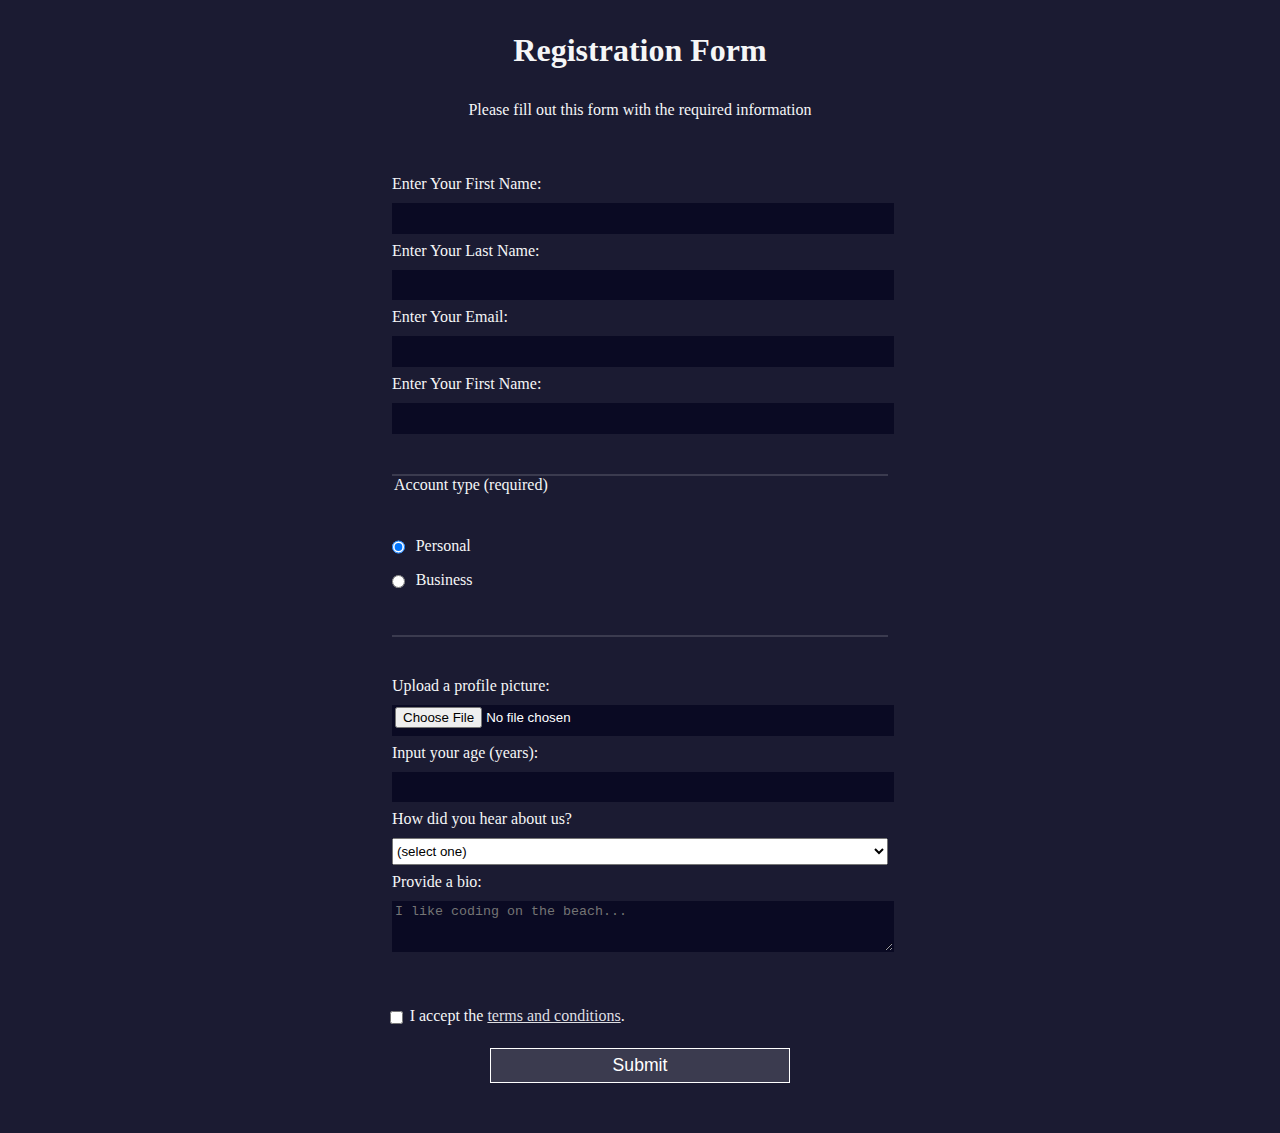
<file: freecodecamp/registration-form/index.html>
<!DOCTYPE html>
<html lang="en">
    <head>
        <meta charset="utf-8" />
        <meta name="viewport" content="width=device-width, initial-scale=1.0" />
        <link rel="stylesheet" href="styles.css">
        <title>Registration Form</title>
    </head>
    <body>
        <h1>Registration Form</h1>
        <p>Please fill out this form with the required information</p>
        <form method="post" action="https://register-demo.freecodecamp.org">
            <fieldset>
                <label for="first-name">Enter Your First Name: <input type="text" id="first-name" name="first-name" required></label>
                <label for="last-name">Enter Your Last Name: <input type="text" id="last-name" name="last-name" required></label>
                <label for="email">Enter Your Email: <input type="email" id="email" name="email" required></label>
                <label for="new-password">Enter Your First Name: <input type="text" id="new-password" name="new-password" pattern="[a-z0-5]{8,}" required></label>
            </fieldset>
            <fieldset>
                <legend>Account type (required)</legend>
                <label for="personal-account"><input type="radio" id="personal-account" name="account-type" checked class="inline"> Personal</label>
                <label for="business-account"><input type="radio" id="business-account" name="account-type" class="inline"> Business</label>
            </fieldset>
            <fieldset>
                <label for="profile-picture">Upload a profile picture: <input type="file" name="file" id="profile-picture"></label>
                <label for="age">Input your age (years): <input type="number" id="age" name="age" min="13" max="120"></label>
                <label for="referrer">How did you hear about us?
                    <select name="referrer" id="referrer">
                        <option value="">(select one)</option>
                        <option value="1">freeCodeCamp News</option>
                        <option value="2">freeCodeCamp YouTube</option>
                        <option value="3">freeCodeCamp Forum</option>
                        <option value="4">Other</option>
                    </select>
                </label>
                <label for="bio">
                    Provide a bio:
                    <textarea name="bio" id="bio" rows="3" cols="30" placeholder="I like coding on the beach..."></textarea>
                </label>
            </fieldset>
            <label for="terms-and-conditions">
                <input type="checkbox" id="terms-and-conditions" name="terms-and-conditions" class="inline" required>I accept the <a href="https://www.freecodecamp.org/news/terms-of-service">terms and conditions</a>.
            </label>
            <input type="submit" value="Submit">
        </form>
    </body>
</html>
</file>
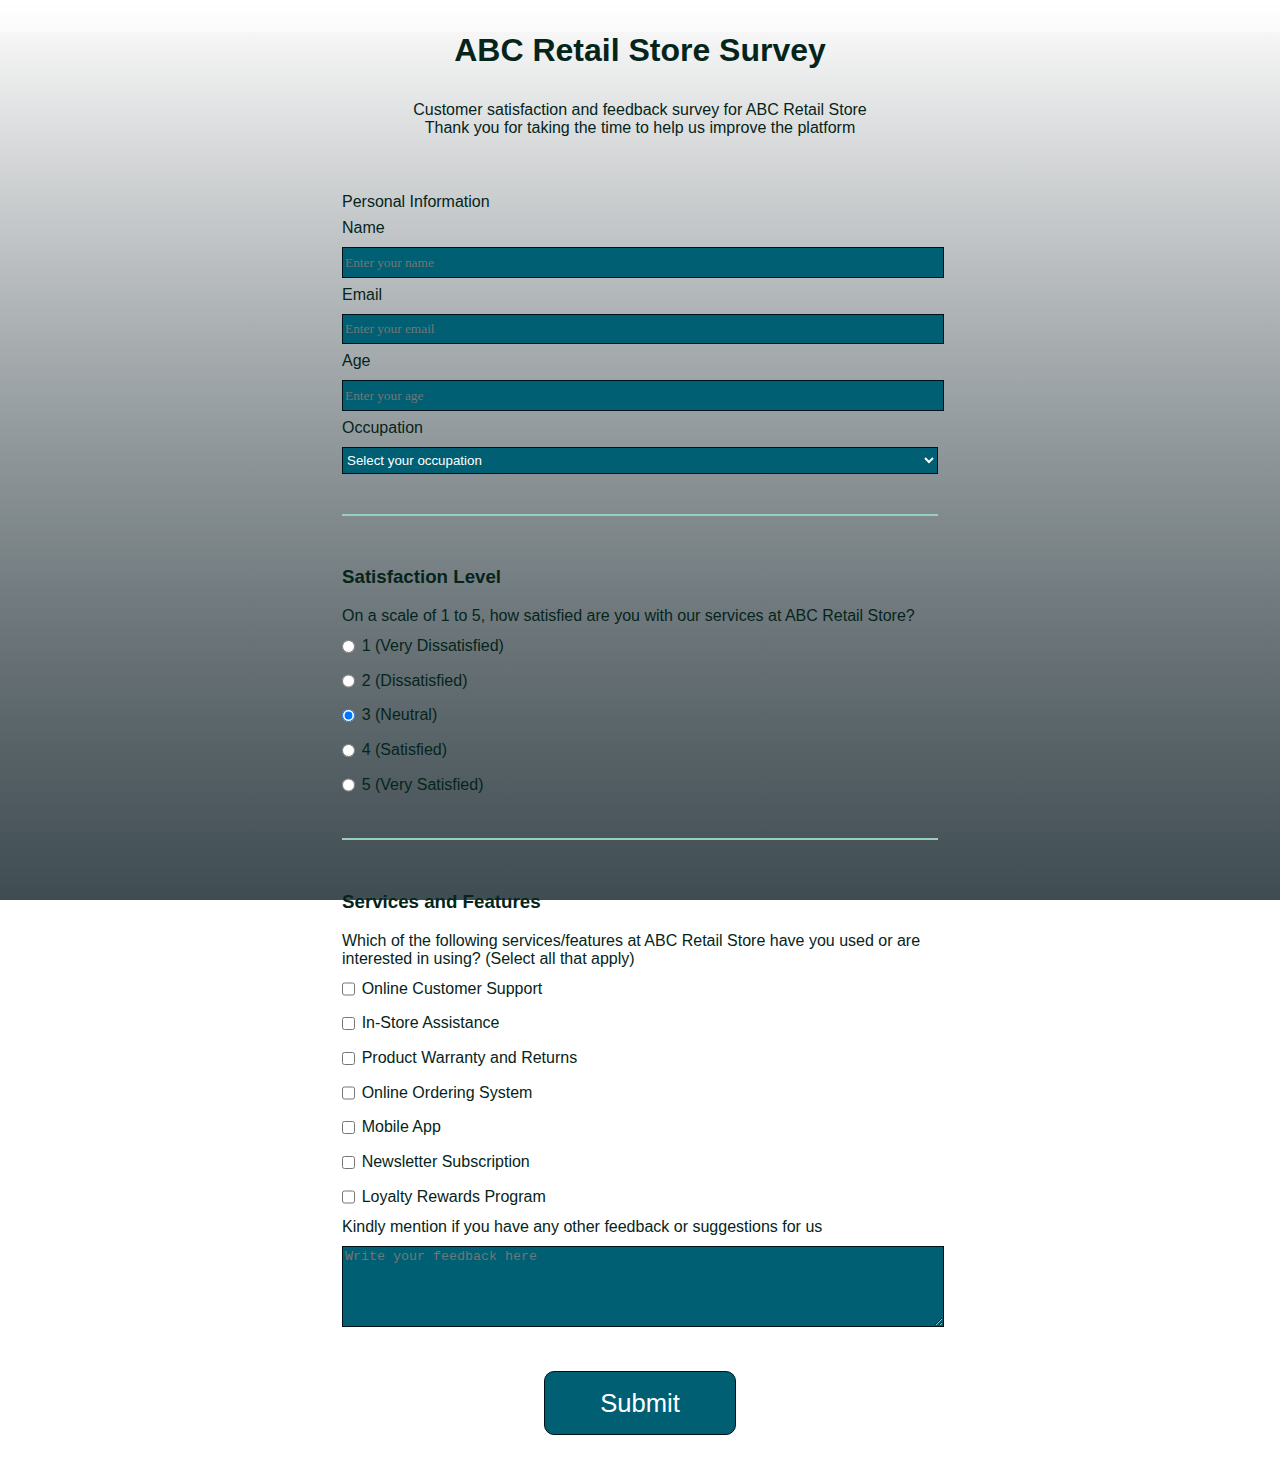
<file: freecodecamp/survey-form/index.html>
<!DOCTYPE html>
<html lang="en">
    <head>
        <meta charset="UTF-8" />
        <meta name="viewport" content="width=device-width, initial-scale=1.0">
        <link rel="stylesheet" href="styles.css">
        <title>Retail store feedback survey</title>
    </head>
    <body>
        <h1 id="title">ABC Retail Store Survey</h1>
        <p id="description">Customer satisfaction and feedback survey for ABC Retail Store<br>
            Thank you for taking the time to help us improve the platform</p>
        <form id="survey-form" method="post" action="https://www.example.com">
            <fieldset>
                <label for="">Personal Information</label>
                <label for="name" id="name-label">Name<input type="text" name="customer_name" id="name" placeholder="Enter your name" required></label>
                <label for="email" id="email-label">Email<input type="email" name="email" id="email" placeholder="Enter your email" required></label>
                <label for="number" id="number-label">Age<input type="number" name="age" id="number" min="15" max="120" placeholder="Enter your age" required></label>
                <label for="dropdown">Occupation
                    <select name="occupation" id="dropdown">
                        <option value="">Select your occupation</option>
                        <option value="1">Student</option>
                        <option value="2">Employed (Full-time)</option>
                        <option value="3">Employed (Part-time)</option>
                        <option value="4">Self-employed</option>
                        <option value="5">Unemployed</option>
                        <option value="6">Retired</option>
                    </select>
                </label>
            </fieldset>
            <fieldset>
                <h3>
                    Satisfaction Level
                </h3>
                <label for="">
                    On a scale of 1 to 5, how satisfied are you with our services at ABC Retail Store?
                </label>
                <label for="s-1"><input type="radio" name="s_level" id="s-1" value="1" class="inline">1 (Very Dissatisfied)</label>
                <label for="s-2"><input type="radio" name="s_level" id="s-2" value="2" class="inline">2 (Dissatisfied)</label>
                <label for="s-3"><input type="radio" name="s_level" id="s-3" value="3" class="inline" checked>3 (Neutral)</label>
                <label for="s-4"><input type="radio" name="s_level" id="s-4" value="4" class="inline">4 (Satisfied)</label>
                <label for="s-5"><input type="radio" name="s_level" id="s-5" value="5" class="inline">5 (Very Satisfied)</label>
            </fieldset>
            <fieldset>
                <h3>
                    Services and Features<br>
                </h3>
                <label for="">Which of the following services/features at ABC Retail Store have you used or are interested in using? (Select all that apply)
                    <label for="customer-support"><input type="checkbox" name="features" id="customer-support" value="customer-support" class="inline">Online Customer Support</label>
                    <label for="store-assistance"><input type="checkbox" name="features" id="store-assistance" value="store-assistance" class="inline">In-Store Assistance</label>
                    <label for="warranty-returns"><input type="checkbox" name="features" id="warranty-returns" value="warranty-returns" class="inline">Product Warranty and Returns</label>
                    <label for="online-ordering-system"><input type="checkbox" name="features" id="online-ordering-system" value="online-ordering-system" class="inline">Online Ordering System</label>
                    <label for="mobile-app"><input type="checkbox" name="features" id="mobile-app" value="mobile-app" class="inline">Mobile App</label>
                    <label for="newsletter-sub"><input type="checkbox" name="features" id="newsletter-sub" value="newsletter-sub" class="inline">Newsletter Subscription</label>
                    <label for="loyalty-reward"><input type="checkbox" name="features" id="loyalty-reward" value="loyalty-reward" class="inline">Loyalty Rewards Program</label>
                </label>
                <label for="">Kindly mention if you have any other feedback or suggestions for us
                    <textarea name="extra-feedback" id="feedback" rows="5" cols="50" placeholder="Write your feedback here"></textarea>
                </label>
            </fieldset>
            <input type="submit" id="submit" value="Submit">
        </form>
    </body>
</html>
</file>
<file: freecodecamp/registration-form/styles.css>
body {
    width: 100%;
    height: 100vh;
    margin: 0;
    background-color: #1b1b32;
    color: #f5f6f7;
    font-family: Tahoma;
    font-size: 16px;
}

h1, p {
    margin: 1em auto;
    text-align: center;
}

form {
    width: 60vw;
    max-width: 500px;
    min-width: 300px;
    margin: 0 auto;
    padding-bottom: 2em;
}

fieldset {
    border: none;
    padding: 2rem 0;
    border-bottom: 2px solid #3b3b4f;
}

fieldset:last-of-type {
    border-bottom: none;
}

label {
    display: block;
    margin: 0.5rem 0;
}

input,
textarea,
select {
    margin: 10px 0 0 0;
    width: 100%;
    min-height: 2em;
}

input, textarea {
    background-color: #0a0a23;
    border: 1px solid #0a0a23;
    color: #ffffff;
}

.inline {
    width: unset;
    margin: 0 0.5em 0 0;
    vertical-align: middle;
}

input[type="submit"] {
    display: block;
    width: 60%;
    margin: 1em auto;
    height: 2em;
    font-size: 1.1rem;
    background-color: #3b3b4f;
    border-color: white;
    min-width: 300px;
}

input[type="file"] {
    padding: 1px 2px;
}

a {
    color: #dfdfe2;
}
</file>
<file: freecodecamp/survey-form/styles.css>
body, html {
    width: 100%;
    height: 100%;
    margin: 0;
    color: #05251b;
    font-family: Alte Haas Grotesk, Verdana, Geneva, Tahoma, sans-serif;
    font-size: 16px;
    background-image: linear-gradient(to bottom, transparent, rgba(0, 18, 25, .5)), url("https://images.unsplash.com/photo-1557672172-298e090bd0f1");
    background-size: cover;
    background-repeat: no-repeat;
    background-attachment: fixed;
    background-position: center;
}

input::placeholder {
    font-family: Verdana;
}

h1, p {
    margin: 1em auto;
    text-align: center;
}

form {
    width: 60vw;
    max-width: 600px;
    min-width: 300px;
    margin: 0 auto;
    padding-bottom: 2em;
}

fieldset {
    border: none;
    padding: 2rem 0;
    border-bottom: 2px solid #94d2bd;
}

fieldset:last-of-type {
    border-bottom: none;
}

label {
    display: block;
    margin: 0.5rem 0;
}

input,
textarea,
select {
    margin: 10px 0 0 0;
    width: 100%;
    min-height: 2em;
    background-color: #005f73;
    border: 1px solid #001219;
    color: #ffffff;
}

.inline {
    width: unset;
    margin: 0 0.5em 0 0;
    vertical-align: middle;
}

input[type="submit"] {
    display: block;
    width: 15vw;
    height: 5vw;
    margin: 0 auto;
    font-size: 2vw;
    border-radius: 10px;
    box-sizing: border-box;
}
</file>
